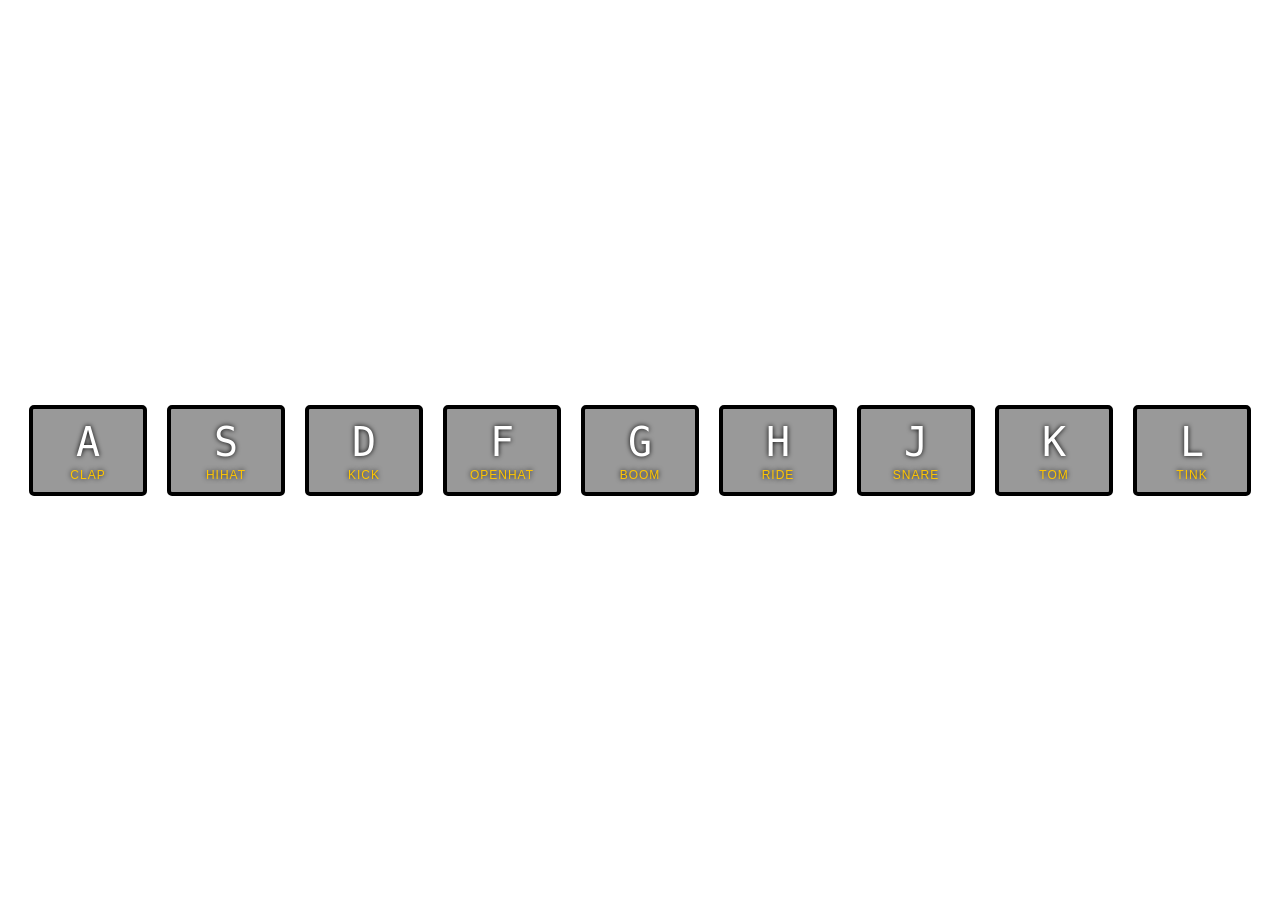
<file: 01 - JavaScript Drum Kit/index.html>
<!DOCTYPE html>
<html lang="en">
<head>
  <meta charset="UTF-8">
  <title>JS Drum Kit</title>
  <link rel="stylesheet" href="css/style.css">
</head>
<body>


  <div class="keys">
    <div data-key="65" class="key">
      <kbd>A</kbd>
      <span class="sound">clap</span>
    </div>
    <div data-key="83" class="key">
      <kbd>S</kbd>
      <span class="sound">hihat</span>
    </div>
    <div data-key="68" class="key">
      <kbd>D</kbd>
      <span class="sound">kick</span>
    </div>
    <div data-key="70" class="key">
      <kbd>F</kbd>
      <span class="sound">openhat</span>
    </div>
    <div data-key="71" class="key">
      <kbd>G</kbd>
      <span class="sound">boom</span>
    </div>
    <div data-key="72" class="key">
      <kbd>H</kbd>
      <span class="sound">ride</span>
    </div>
    <div data-key="74" class="key">
      <kbd>J</kbd>
      <span class="sound">snare</span>
    </div>
    <div data-key="75" class="key">
      <kbd>K</kbd>
      <span class="sound">tom</span>
    </div>
    <div data-key="76" class="key">
      <kbd>L</kbd>
      <span class="sound">tink</span>
    </div>
  </div>

  <audio data-key="65" src="public/sounds/clap.wav"></audio>
  <audio data-key="83" src="public/sounds/hihat.wav"></audio>
  <audio data-key="68" src="public/sounds/kick.wav"></audio>
  <audio data-key="70" src="public/sounds/openhat.wav"></audio>
  <audio data-key="71" src="public/sounds/boom.wav"></audio>
  <audio data-key="72" src="public/sounds/ride.wav"></audio>
  <audio data-key="74" src="public/sounds/snare.wav"></audio>
  <audio data-key="75" src="public/sounds/tom.wav"></audio>
  <audio data-key="76" src="public/sounds/tink.wav"></audio>

<script>

    function playSound (e){
    const audio = document.querySelector(`audio[data-key="${e.keyCode}" ]`);
    const key = document.querySelector(`.key[data-key="${e.keyCode}" ]`);
    if(!audio) return;
    audio.currentTime = 0;
    audio.play();
    key.classList.add('playing');
    const keys = document.querySelectorAll('.key');
    keys.forEach(key => key.addEventListener('transitionend', removeTransition));
}


    function removeTransition(e){
        if(e.propertyName !== 'transform') return;
        this.classList.remove('playing');

    }

    
    window.addEventListener('keydown', playSound);
</script>
</body>
</html>
</file>
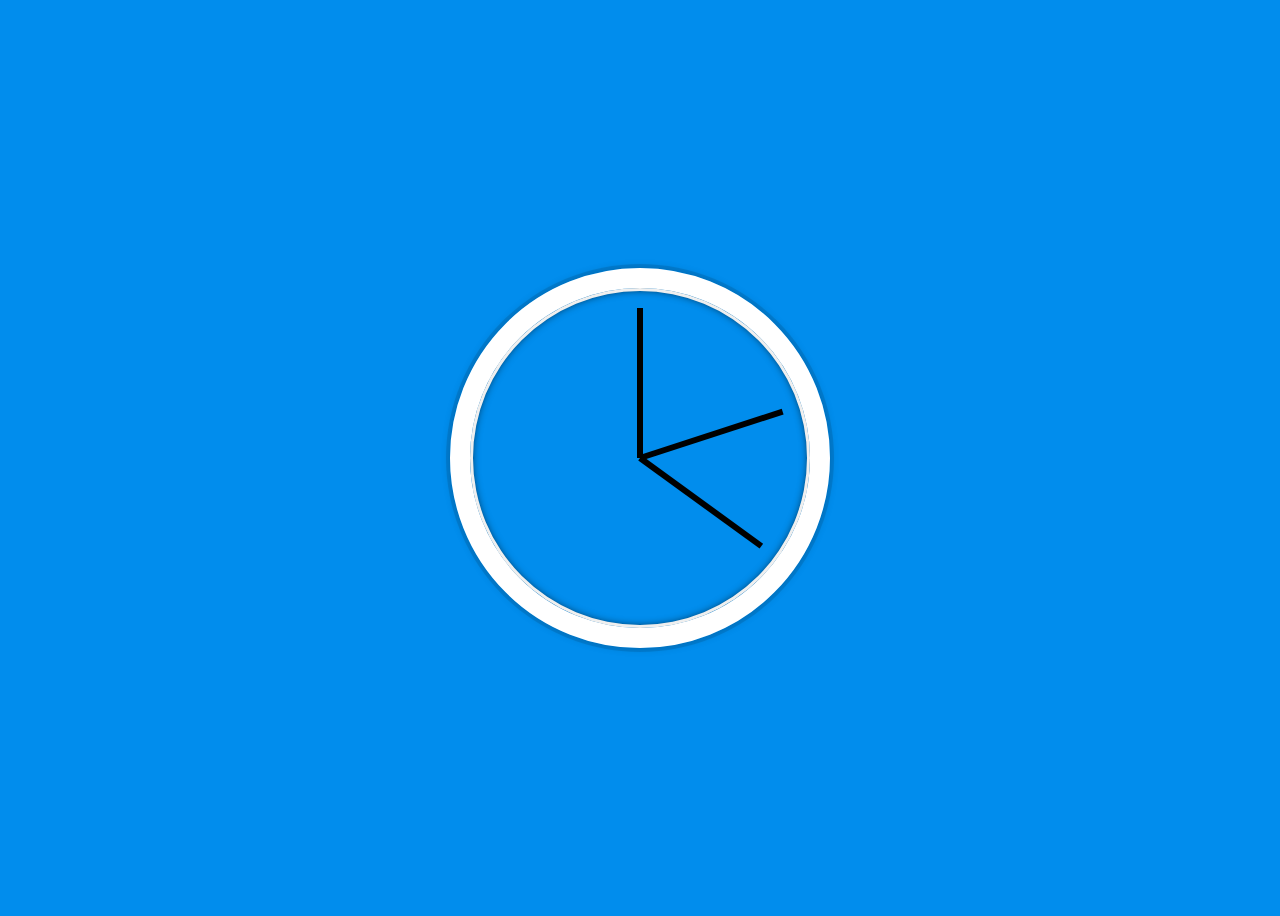
<file: 02 - JS and CSS Clock/index.html>
<!DOCTYPE html>
<html lang="en">
<head>
  <meta charset="UTF-8">
  <title>JS + CSS Clock</title>
</head>
<body>


    <div class="clock">
      <div class="clock-face">
        <div class="hand hour-hand"></div>
        <div class="hand mins-hand"></div>
        <div class="hand second-hand"></div>
      </div>
    </div>


  <style>
    html {
      background:#018DED url(http://unsplash.it/1500/1000?image=881&blur=50);
      background-size:cover;
      font-family:'helvetica neue';
      text-align: center;
      font-size: 10px;
    }

    body {
      font-size: 2rem;
      display:flex;
      flex:1;
      min-height: 100vh;
      align-items: center;
    }

    .clock {
      width: 30rem;
      height: 30rem;
      border:20px solid white;
      border-radius:50%;
      margin:50px auto;
      position: relative;
      padding:2rem;
      box-shadow:
        0 0 0 4px rgba(0,0,0,0.1),
        inset 0 0 0 3px #EFEFEF,
        inset 0 0 10px black,
        0 0 10px rgba(0,0,0,0.2);
    }

    .clock-face {
      position: relative;
      width: 100%;
      height: 100%;
      transform: translateY(-3px); /* account for the height of the clock hands */
    }

    .hand {
      width:50%;
      height:6px;
      background:black;
      position: absolute;
      top:50%;
        transform-origin: 100% ;
        transform: rotate(90deg);
        transition: all 0.05s;
        transition-timing-function: cubic-bezier(0.1, 2.7, 0.58, 1);
    }

  </style>

  <script>
      const secondHand = document.querySelector('.second-hand');
      const minsHand = document.querySelector('.mins-hand');
      const hourHand = document.querySelector('.hour-hand');
      
      function setDate(){
          const now = new  Date();
          
          const seconds = now.getSeconds();
          const secondsDegrees = ((seconds / 60) * 360 +90);
          secondHand.style.transform = `rotate(${secondsDegrees}deg)`;
          
          const mins = now.getMinutes();
          const minsDegrees = ((mins /60)* 360 + 90);
          minsHand.style.transform = `rotate(${minsDegrees}deg)`;
          
          const hour = now.getMinutes();
          const hourDegrees = ((hour /12)* 360 + 90);
           hourHand.style.transform = `rotate(${hourDegrees}deg)`;
      }

      setInterval(setDate, 1000);
  </script>
</body>
</html>
</file>
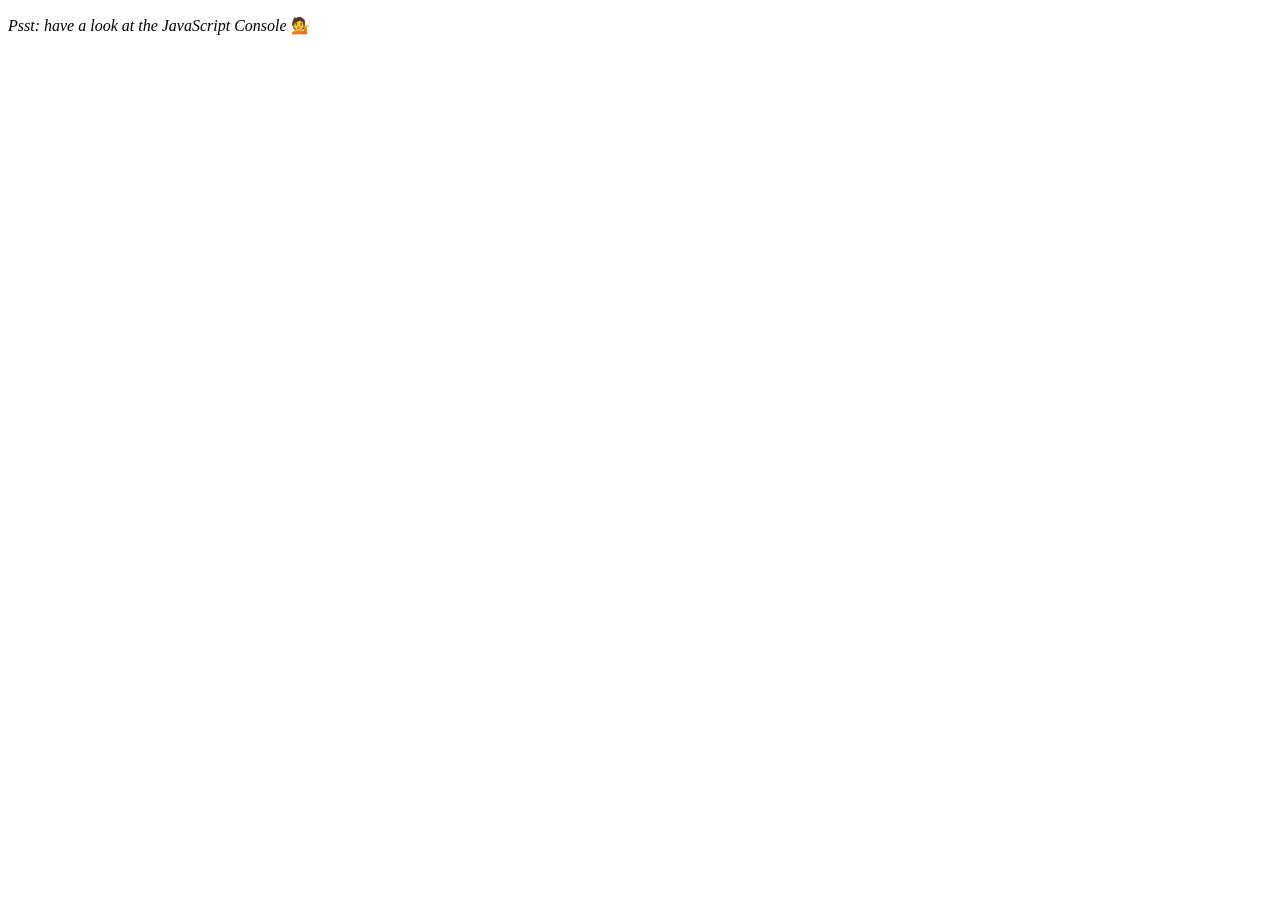
<file: 04 - Array Cardio Day 1/index.html>
<!DOCTYPE html>
<html lang="en">
<head>
  <meta charset="UTF-8">
  <title>Array Cardio 💪</title>
</head>
<body>
  <p><em>Psst: have a look at the JavaScript Console</em> 💁</p>
  <script>
    // Get your shorts on - this is an array workout!
    // ## Array Cardio Day 1

    // Some data we can work with

    const inventors = [
      { first: 'Albert', last: 'Einstein', year: 1879, passed: 1955 },
      { first: 'Isaac', last: 'Newton', year: 1643, passed: 1727 },
      { first: 'Galileo', last: 'Galilei', year: 1564, passed: 1642 },
      { first: 'Marie', last: 'Curie', year: 1867, passed: 1934 },
      { first: 'Johannes', last: 'Kepler', year: 1571, passed: 1630 },
      { first: 'Nicolaus', last: 'Copernicus', year: 1473, passed: 1543 },
      { first: 'Max', last: 'Planck', year: 1858, passed: 1947 },
      { first: 'Katherine', last: 'Blodgett', year: 1898, passed: 1979 },
      { first: 'Ada', last: 'Lovelace', year: 1815, passed: 1852 },
      { first: 'Sarah E.', last: 'Goode', year: 1855, passed: 1905 },
      { first: 'Lise', last: 'Meitner', year: 1878, passed: 1968 },
      { first: 'Hanna', last: 'Hammarström', year: 1829, passed: 1909 }
    ];

    const people = ['Beck, Glenn', 'Becker, Carl', 'Beckett, Samuel', 'Beddoes, Mick', 'Beecher, Henry', 'Beethoven, Ludwig', 'Begin, Menachem', 'Belloc, Hilaire', 'Bellow, Saul', 'Benchley, Robert', 'Benenson, Peter', 'Ben-Gurion, David', 'Benjamin, Walter', 'Benn, Tony', 'Bennington, Chester', 'Benson, Leana', 'Bent, Silas', 'Bentsen, Lloyd', 'Berger, Ric', 'Bergman, Ingmar', 'Berio, Luciano', 'Berle, Milton', 'Berlin, Irving', 'Berne, Eric', 'Bernhard, Sandra', 'Berra, Yogi', 'Berry, Halle', 'Berry, Wendell', 'Bethea, Erin', 'Bevan, Aneurin', 'Bevel, Ken', 'Biden, Joseph', 'Bierce, Ambrose', 'Biko, Steve', 'Billings, Josh', 'Biondo, Frank', 'Birrell, Augustine', 'Black Elk', 'Blair, Robert', 'Blair, Tony', 'Blake, William'];

    // Array.prototype.filter()
    // 1. Filter the list of inventors for those who were born in the 1500's
    const fifteen = inventors.filter(inventor => (inventor.year >= 1500 && inventor.year < 1600));

    console.table(fifteen);

    // Array.prototype.map()
    // 2. Give us an array of the inventor first and last names
    const fullNames = inventors.map(inventor => `${inventor.first} ${inventor.last}`);
    console.log(fullNames);

    // Array.prototype.sort()
    // 3. Sort the inventors by birthdate, oldest to youngest
    // const ordered = inventors.sort(function(a, b) {
    //   if(a.year > b.year) {
    //     return 1;
    //   } else {
    //     return -1;
    //   }
    // });

    const ordered = inventors.sort((a, b) => a.year > b.year ? 1 : -1);
    console.table(ordered);

    // Array.prototype.reduce()
    // 4. How many years did all the inventors live?
    const totalYears = inventors.reduce((total, inventor) => {
      return total + (inventor.passed - inventor.year);
    }, 0);

    console.log(totalYears);

    // 5. Sort the inventors by years lived
    const oldest = inventors.sort(function(a, b) {
      const lastInventor = a.passed - a.year;
      const nextInventor = b.passed - b.year;
      return lastInventor > nextInventor ? -1 : 1;
    });
    console.table(oldest);

    // 6. create a list of Boulevards in Paris that contain 'de' anywhere in the name
    // https://en.wikipedia.org/wiki/Category:Boulevards_in_Paris

    // const category = document.querySelector('.mw-category');
    // const links = Array.from(category.querySelectorAll('a'));
    // const de = links
    //             .map(link => link.textContent)
    //             .filter(streetName => streetName.includes('de'));

    // 7. sort Exercise
    // Sort the people alphabetically by last name
    const alpha = people.sort((lastOne, nextOne) => {
      const [aLast, aFirst] = lastOne.split(', ');
      const [bLast, bFirst] = nextOne.split(', ');
      return aLast > bLast ? 1 : -1;
    });
    console.log(alpha);

    // 8. Reduce Exercise
    // Sum up the instances of each of these
    const data = ['car', 'car', 'truck', 'truck', 'bike', 'walk', 'car', 'van', 'bike', 'walk', 'car', 'van', 'car', 'truck', 'pogostick'];

    const transportation = data.reduce(function(obj, item) {
      if (!obj[item]) {
        obj[item] = 0;
      }
      obj[item]++;
      return obj;
    }, {});

    console.log(transportation);

  </script>
</body>
</html>
</file>
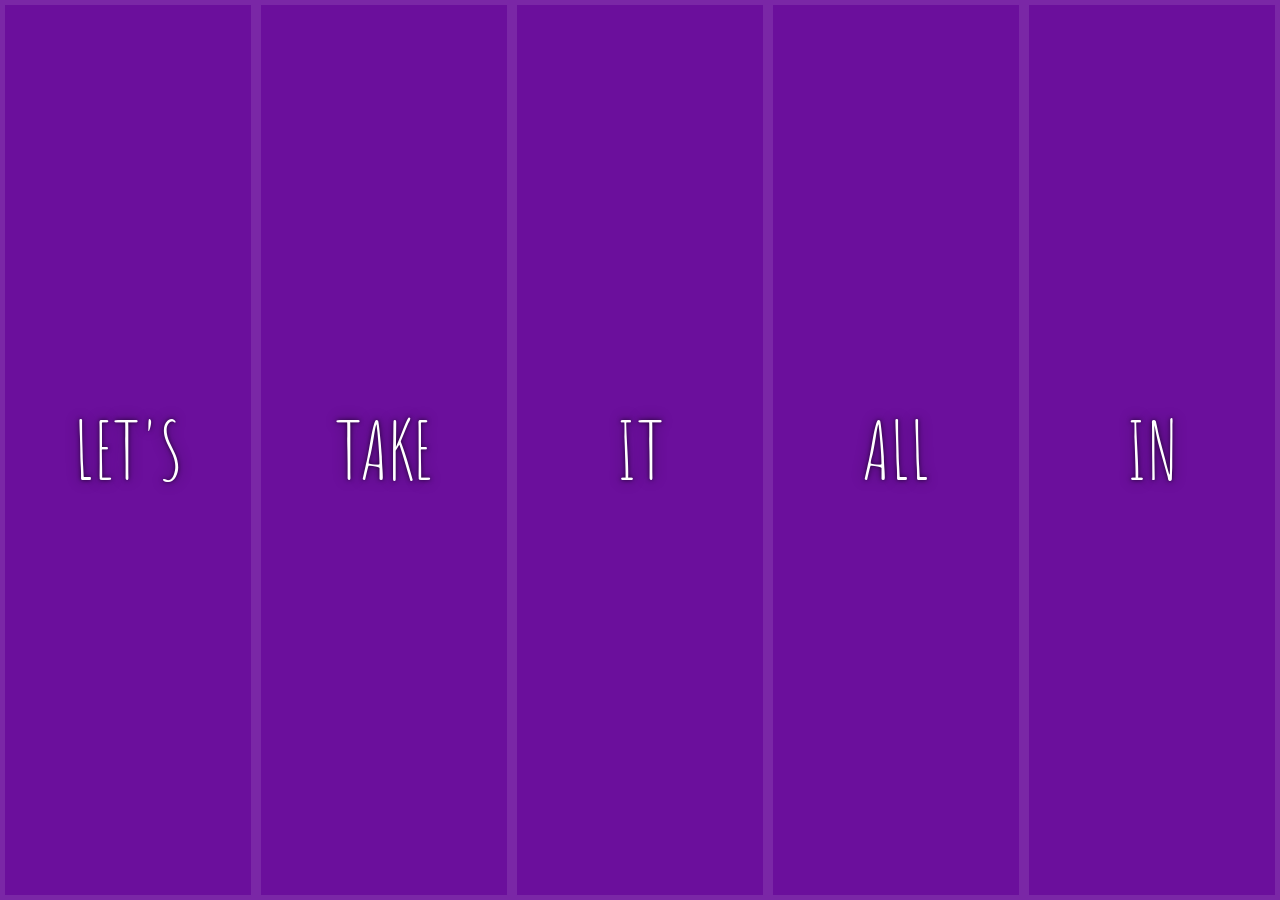
<file: 05 - Flex Panel Gallery/index.html>
<!DOCTYPE html>
<html lang="en">
<head>
  <meta charset="UTF-8">
  <title>Flex Panels 💪</title>
  <link href='https://fonts.googleapis.com/css?family=Amatic+SC' rel='stylesheet' type='text/css'>
</head>
<body>
  <style>
    html {
      box-sizing: border-box;
      background:#ffc600;
      font-family:'helvetica neue';
      font-size: 20px;
      font-weight: 200;
    }
    body {
      margin: 0;
    }
    *, *:before, *:after {
      box-sizing: inherit;
    }

    .panels {
      min-height:100vh;
      overflow: hidden;
      display: flex;
    }

    .panel {
      background:#6B0F9C;
      box-shadow:inset 0 0 0 5px rgba(255,255,255,0.1);
      color:white;
      text-align: center;
      align-items:center;
      /* Safari transitionend event.propertyName === flex */
      /* Chrome + FF transitionend event.propertyName === flex-grow */
      transition:
        font-size 0.7s cubic-bezier(0.61,-0.19, 0.7,-0.11),
        flex 0.7s cubic-bezier(0.61,-0.19, 0.7,-0.11),
        background 0.2s;
      font-size: 20px;
      background-size:cover;
      background-position:center;
      flex: 1;
      justify-content: center;
      display: flex;
      flex-direction: column;
    }


    .panel1 { background-image:url(https://source.unsplash.com/gYl-UtwNg_I/1500x1500); }
    .panel2 { background-image:url(https://source.unsplash.com/1CD3fd8kHnE/1500x1500); }
    .panel3 { background-image:url(https://images.unsplash.com/photo-1465188162913-8fb5709d6d57?ixlib=rb-0.3.5&q=80&fm=jpg&crop=faces&cs=tinysrgb&w=1500&h=1500&fit=crop&s=967e8a713a4e395260793fc8c802901d); }
    .panel4 { background-image:url(https://source.unsplash.com/ITjiVXcwVng/1500x1500); }
    .panel5 { background-image:url(https://source.unsplash.com/3MNzGlQM7qs/1500x1500); }

    /* Flex Items */
    .panel > * {
      margin:0;
      width: 100%;
      transition:transform 0.5s;
      flex: 1 0 auto;
      display:flex;
      justify-content: center;
      align-items: center;
    }

    .panel > *:first-child { transform: translateY(-100%); }
    .panel.open-active > *:first-child { transform: translateY(0); }
    .panel > *:last-child { transform: translateY(100%); }
    .panel.open-active > *:last-child { transform: translateY(0); }

    .panel p {
      text-transform: uppercase;
      font-family: 'Amatic SC', cursive;
      text-shadow:0 0 4px rgba(0, 0, 0, 0.72), 0 0 14px rgba(0, 0, 0, 0.45);
      font-size: 2em;
    }
    .panel p:nth-child(2) {
      font-size: 4em;
    }

    .panel.open {
      flex: 5;
      font-size:40px;
    }

    .cta {
      color:white;
      text-decoration: none;
    }

  </style>


  <div class="panels">
    <div class="panel panel1">
      <p>Hey</p>
      <p>Let's</p>
      <p>Dance</p>
    </div>
    <div class="panel panel2">
      <p>Give</p>
      <p>Take</p>
      <p>Receive</p>
    </div>
    <div class="panel panel3">
      <p>Experience</p>
      <p>It</p>
      <p>Today</p>
    </div>
    <div class="panel panel4">
      <p>Give</p>
      <p>All</p>
      <p>You can</p>
    </div>
    <div class="panel panel5">
      <p>Life</p>
      <p>In</p>
      <p>Motion</p>
    </div>
  </div>

  <script>
    const panels = document.querySelectorAll('.panel');

    function toggleOpen() {
      console.log('Hello');
      this.classList.toggle('open');
    }

    function toggleActive(e) {
      console.log(e.propertyName);
      if (e.propertyName.includes('flex')) {
        this.classList.toggle('open-active');
      }
    }

    panels.forEach(panel => panel.addEventListener('click', toggleOpen));
    panels.forEach(panel => panel.addEventListener('transitionend', toggleActive));
  </script>

</body>
</html>
</file>
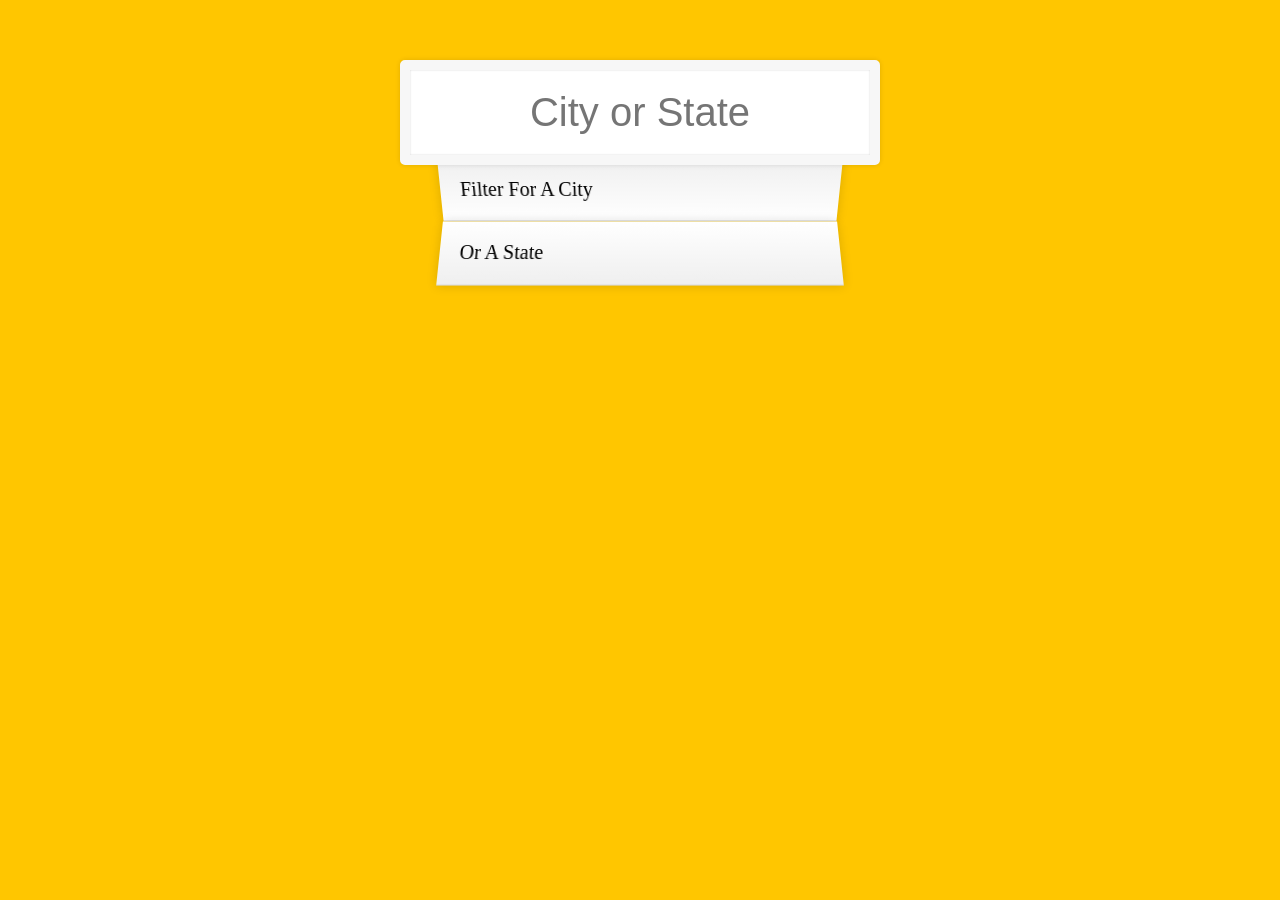
<file: 06 - Type Ahead/index.html>
<!DOCTYPE html>
<html lang="en">
<head>
  <meta charset="UTF-8">
  <title>Type Ahead 👀</title>
  <link rel="stylesheet" href="style.css">
</head>
<body>

  <form class="search-form">
    <input type="text" class="search" placeholder="City or State">
    <ul class="suggestions">
      <li>Filter for a city</li>
      <li>or a state</li>
    </ul>
  </form>
<script>
const endpoint = 'https://gist.githubusercontent.com/Miserlou/c5cd8364bf9b2420bb29/raw/2bf258763cdddd704f8ffd3ea9a3e81d25e2c6f6/cities.json';

const cities = [];
fetch(endpoint)
  .then(blob => blob.json())
  .then(data => cities.push(...data));

function findMatches(wordToMatch, cities) {
  return cities.filter(place => {
    // here we need to figure out if the city or state matches what was searched
    const regex = new RegExp(wordToMatch, 'gi');
    return place.city.match(regex) || place.state.match(regex)
  });
}

function numberWithCommas(x) {
  return x.toString().replace(/\B(?=(\d{3})+(?!\d))/g, ',');
}

function displayMatches() {
  const matchArray = findMatches(this.value, cities);
  const html = matchArray.map(place => {
    const regex = new RegExp(this.value, 'gi');
    const cityName = place.city.replace(regex, `<span class="hl">${this.value}</span>`);
    const stateName = place.state.replace(regex, `<span class="hl">${this.value}</span>`);
    return `
      <li>
        <span class="name">${cityName}, ${stateName}</span>
        <span class="population">${numberWithCommas(place.population)}</span>
      </li>
    `;
  }).join('');
  suggestions.innerHTML = html;
}

const searchInput = document.querySelector('.search');
const suggestions = document.querySelector('.suggestions');

searchInput.addEventListener('change', displayMatches);
searchInput.addEventListener('keyup', displayMatches);

</script>
  </body>
</html>
</file>
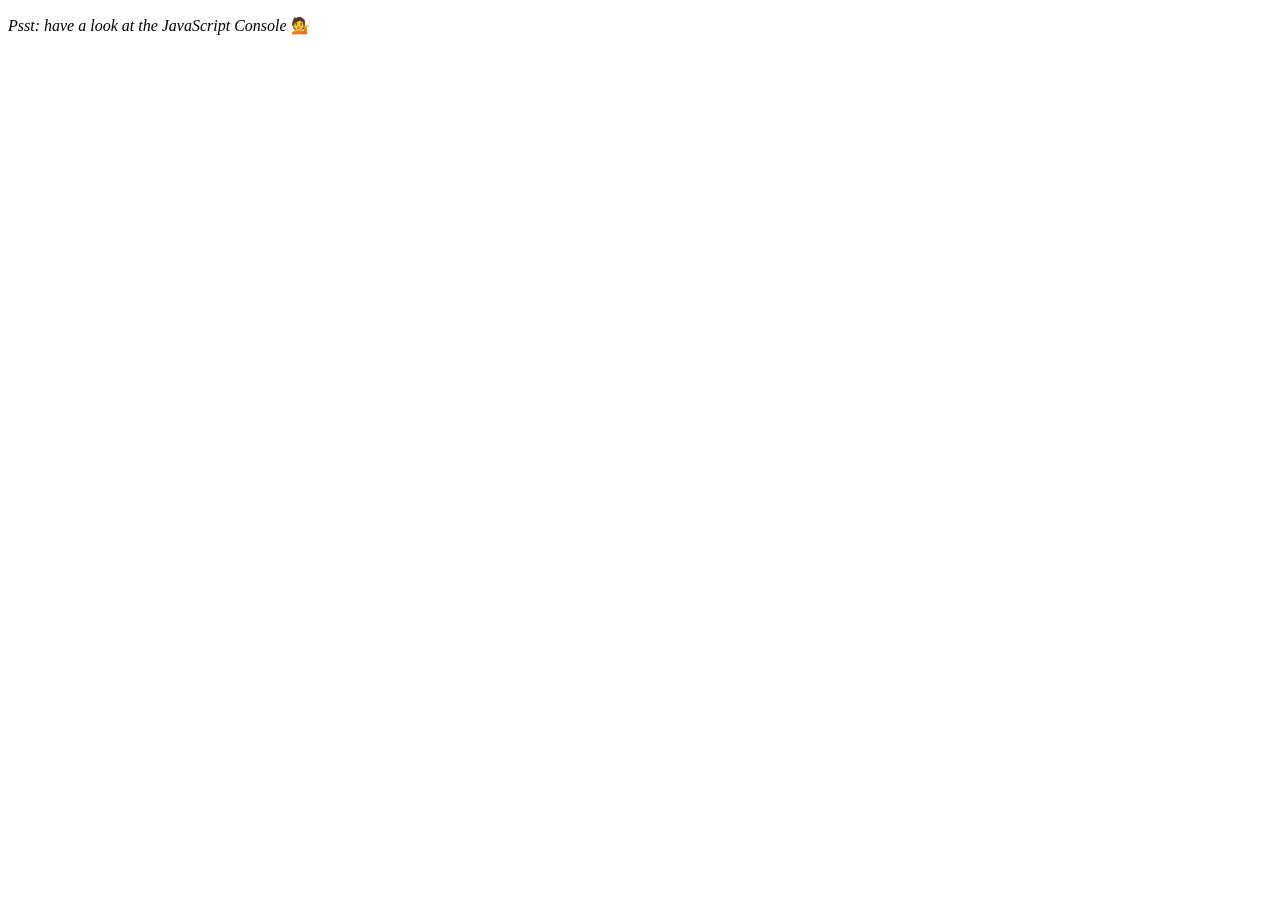
<file: 07 - Array Cardio Day 2/index.html>
<!DOCTYPE html>
<html lang="en">
<head>
  <meta charset="UTF-8">
  <title>Array Cardio 💪💪</title>
</head>
<body>
  <p><em>Psst: have a look at the JavaScript Console</em> 💁</p>
  <script>
    // ## Array Cardio Day 2

    const people = [
      { name: 'Wes', year: 1988 },
      { name: 'Kait', year: 1986 },
      { name: 'Irv', year: 1970 },
      { name: 'Lux', year: 2015 },
    ];

    const comments = [
      { text: 'Love this!', id: 523423 },
      { text: 'Super good', id: 823423 },
      { text: 'You are the best', id: 2039842 },
      { text: 'Ramen is my fav food ever', id: 123523 },
      { text: 'Nice Nice Nice!', id: 542328 }
    ];

    // Some and Every Checks
    // Array.prototype.some() // is at least one person 19?
    // const isAdult = people.some(function(person) {
    //   const currentYear = (new Date()).getFullYear();
    //   if(currentYear - person.year >= 19) {
    //     return true;
    //   }
    // });

    const isAdult = people.some(person => ((new Date()).getFullYear()) - person.year >= 19);

    console.log({isAdult});
    // Array.prototype.every() // is everyone 19?

    const allAdults = people.every(person => ((new Date()).getFullYear()) - person.year >= 19);
    console.log({allAdults});

    // Array.prototype.find()
    // Find is like filter, but instead returns just the one you are looking for
    // find the comment with the ID of 823423


    const comment = comments.find(comment => comment.id === 823423);

    console.log(comment);

    // Array.prototype.findIndex()
    // Find the comment with this ID
    // delete the comment with the ID of 823423
    const index = comments.findIndex(comment => comment.id === 823423);
    console.log(index);

    // comments.splice(index, 1);

    const newComments = [
      ...comments.slice(0, index),
      ...comments.slice(index + 1)
    ];

  </script>
</body>
</html>
</file>
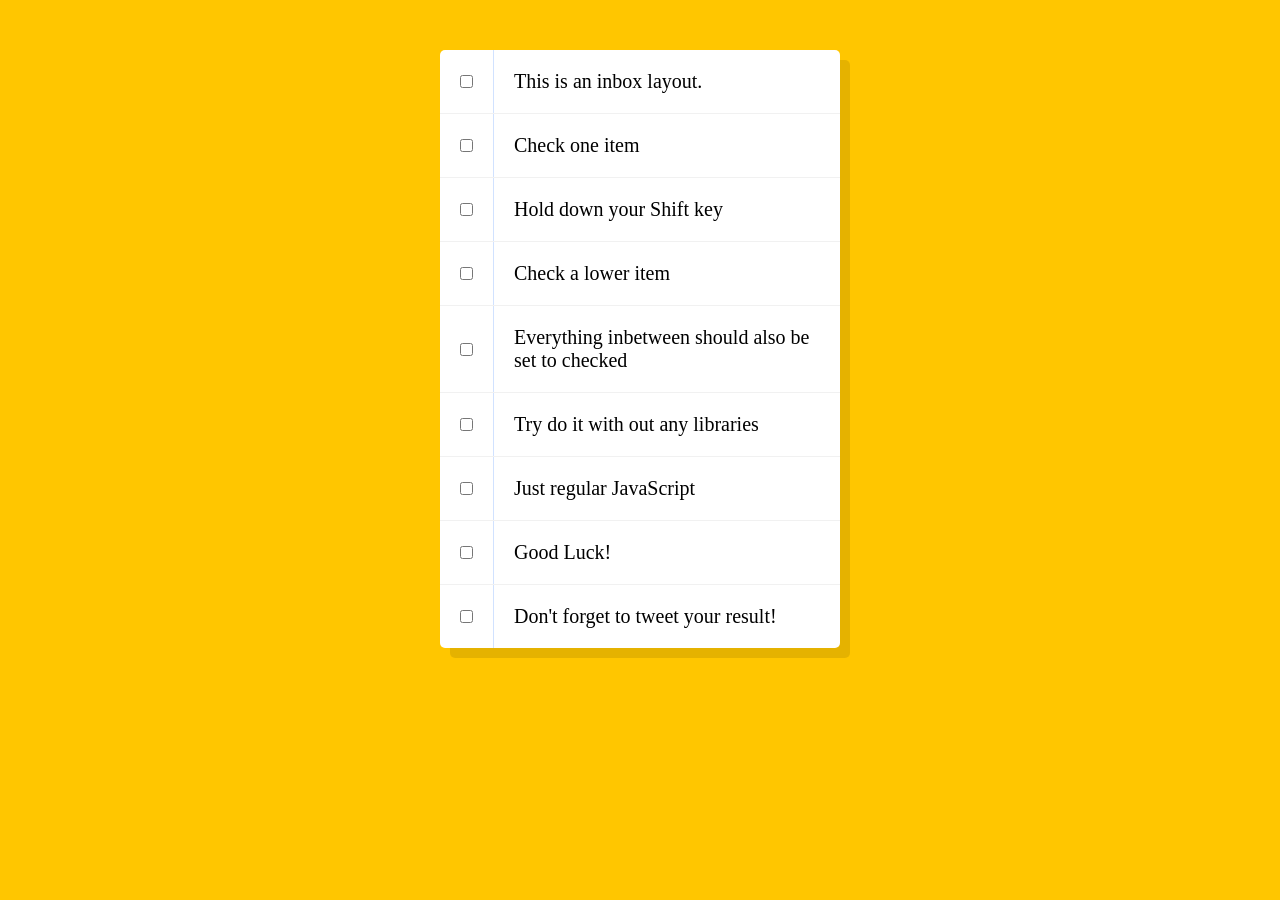
<file: 10 - Hold Shift and Check Checkboxes/index.html>
<!DOCTYPE html>
<html lang="en">
<head>
  <meta charset="UTF-8">
  <title>Hold Shift to Check Multiple Checkboxes</title>
</head>
<body>
  <style>

    html {
      font-family: sans-serif;
      background:#ffc600;
    }

    .inbox {
      max-width:400px;
      margin:50px auto;
      background:white;
      border-radius:5px;
      box-shadow:10px 10px 0 rgba(0,0,0,0.1);
    }

    .item {
      display:flex;
      align-items:center;
      border-bottom: 1px solid #F1F1F1;
    }

    .item:last-child {
      border-bottom:0;
    }


    input:checked + p {
      background:#F9F9F9;
      text-decoration: line-through;
    }

    input[type="checkbox"] {
      margin:20px;
    }

    p {
      margin:0;
      padding:20px;
      transition:background 0.2s;
      flex:1;
      font-family:'helvetica neue';
      font-size: 20px;
      font-weight: 200;
      border-left: 1px solid #D1E2FF;
    }

    .details {
      text-align: center;
      font-size: 15px;
    }


  </style>
   <!--
   The following is a common layout you would see in an email client.

   When a user clicks a checkbox, holds Shift, and then clicks another checkbox a few rows down, all the checkboxes inbetween those two checkboxes should be checked.

  -->
  <div class="inbox">
    <div class="item">
      <input type="checkbox">
      <p>This is an inbox layout.</p>
    </div>
    <div class="item">
      <input type="checkbox">
      <p>Check one item</p>
    </div>
    <div class="item">
      <input type="checkbox">
      <p>Hold down your Shift key</p>
    </div>
    <div class="item">
      <input type="checkbox">
      <p>Check a lower item</p>
    </div>
    <div class="item">
      <input type="checkbox">
      <p>Everything inbetween should also be set to checked</p>
    </div>
    <div class="item">
      <input type="checkbox">
      <p>Try do it with out any libraries</p>
    </div>
    <div class="item">
      <input type="checkbox">
      <p>Just regular JavaScript</p>
    </div>
    <div class="item">
      <input type="checkbox">
      <p>Good Luck!</p>
    </div>
    <div class="item">
      <input type="checkbox">
      <p>Don't forget to tweet your result!</p>
    </div>
  </div>

<script>
const checkboxes = document.querySelectorAll('.inbox input[type="checkbox"]');

let lastChecked;

function handleCheck(e) {
  // Check if they had the shift key down
  // AND check that they are checking it
  let inBetween = false;
  if (e.shiftKey && this.checked) {
    // go ahead and do what we please
    // loop over every single checkbox
    checkboxes.forEach(checkbox => {
      console.log(checkbox);
      if (checkbox === this || checkbox === lastChecked) {
        inBetween = !inBetween;
        console.log('STarting to check them inbetween!');
      }

      if (inBetween) {
        checkbox.checked = true;
      }
    });
  }

  lastChecked = this;
}

checkboxes.forEach(checkbox => checkbox.addEventListener('click', handleCheck));
</script>
</body>
</html>
</file>
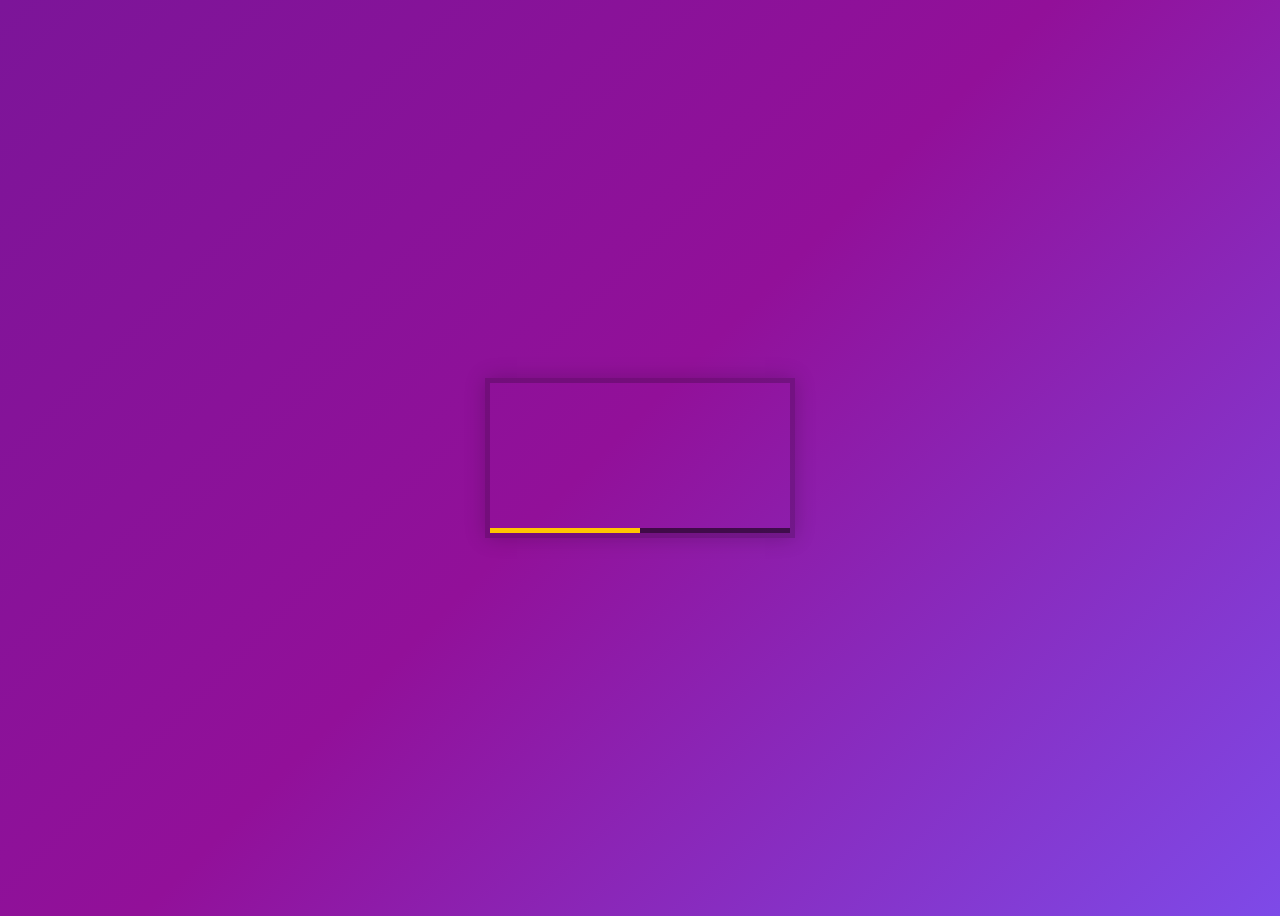
<file: 11 - Custom Video Player/index.html>
<!DOCTYPE html>
<html lang="en">
<head>
  <meta charset="UTF-8">
  <title>HTML Video Player</title>
  <link rel="stylesheet" href="style.css">
</head>
<body>

   <div class="player">
     <video class="player__video viewer" src="https://player.vimeo.com/external/194837908.sd.mp4?s=c350076905b78c67f74d7ee39fdb4fef01d12420&profile_id=164"></video>

     <div class="player__controls">
       <div class="progress">
        <div class="progress__filled"></div>
       </div>
       <button class="player__button toggle" title="Toggle Play">►</button>
       <input type="range" name="volume" class="player__slider" min="0" max="1" step="0.05" value="1">
       <input type="range" name="playbackRate" class="player__slider" min="0.5" max="2" step="0.1" value="1">
       <button data-skip="-10" class="player__button">« 10s</button>
       <button data-skip="25" class="player__button">25s »</button>
     </div>
   </div>

  <script src="scripts.js"></script>
</body>
</html>
</file>
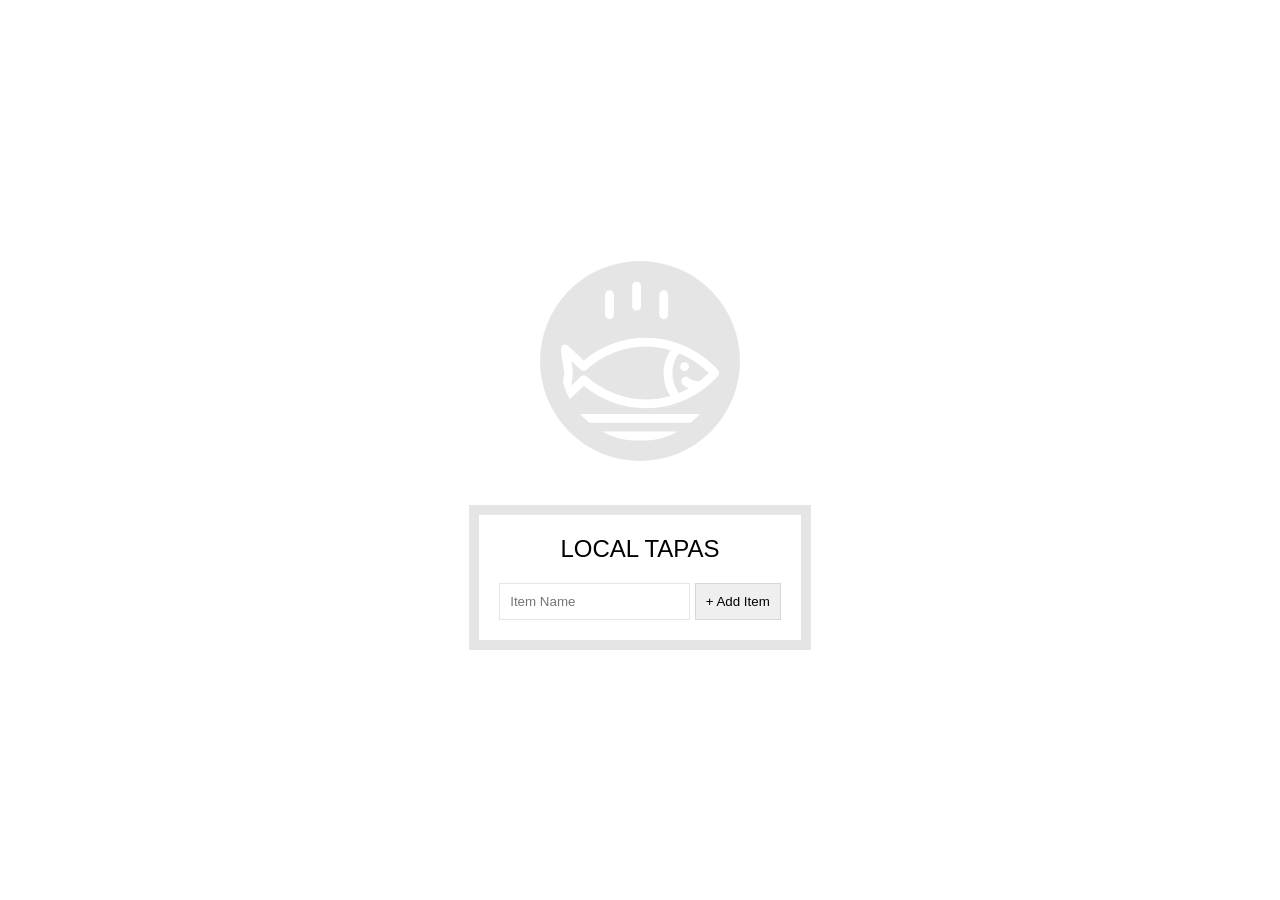
<file: 15 - LocalStorage/index.html>
<!DOCTYPE html>
<html lang="en">
<head>
  <meta charset="UTF-8">
  <title>LocalStorage</title>
  <link rel="stylesheet" href="css/style.css">
</head>
<body>
  <!--
      Fish SVG Cred:
      https://thenounproject.com/search/?q=fish&i=589236
   -->

   <svg xmlns="http://www.w3.org/2000/svg" xmlns:xlink="http://www.w3.org/1999/xlink" version="1.1" x="0px" y="0px" viewBox="0 0 512 512" enable-background="new 0 0 512 512" xml:space="preserve"><g><path d="M495.9,425.3H16.1c-5.2,0-10.1,2.9-12.5,7.6c-2.4,4.7-2.1,10.3,0.9,14.6l39,56.4c2.6,3.8,7,6.1,11.6,6.1h401.7   c4.6,0,9-2.3,11.6-6.1l39-56.4c3-4.3,3.3-9.9,0.9-14.6C506,428.2,501.1,425.3,495.9,425.3z M449.4,481.8H62.6L43,453.6H469   L449.4,481.8z"/><path d="M158.3,122c7.8,0,14.1-6.3,14.1-14.1V43.4c0-7.8-6.3-14.1-14.1-14.1c-7.8,0-14.1,6.3-14.1,14.1v64.5   C144.2,115.7,150.5,122,158.3,122z"/><path d="M245.1,94.7c7.8,0,14.1-6.3,14.1-14.1V16.1c0-7.8-6.3-14.1-14.1-14.1C237.3,2,231,8.3,231,16.1v64.5   C231,88.4,237.3,94.7,245.1,94.7z"/><path d="M331.9,122c7.8,0,14.1-6.3,14.1-14.1V43.4c0-7.8-6.3-14.1-14.1-14.1s-14.1,6.3-14.1,14.1v64.5   C317.8,115.7,324.1,122,331.9,122z"/><path d="M9.6,385.2c5.3,2.8,11.8,1.9,16.2-2.2l50.6-47.7c56.7,46.5,126.6,71.9,198.3,71.9c0,0,0,0,0,0   c87.5,0,169.7-36.6,231.4-103.2c5-5.4,5-13.8,0-19.2c-61.8-66.5-144-103.2-231.4-103.2c-72,0-142.2,25.6-199,72.5l-50-47.1   c-4.4-4.1-10.9-5-16.2-2.2c-5.3,2.8-8.3,8.7-7.4,14.6l11.6,75L2.2,370.6C1.3,376.5,4.2,382.4,9.6,385.2z M380.9,230.8   c34.9,14.3,67.2,35.7,95.3,63.6c-10.1,10-20.8,19.2-31.9,27.5c-22.4-3.3-29.6-8.8-30.7-9.7c-4-5.7-11.8-7.7-18.1-4.4   c-6.9,3.6-9.5,12.2-5.9,19.1c1.9,3.5,7.3,10.3,22.4,16c-10.1,5.7-20.5,10.7-31.1,15.1C352.4,320.2,352.4,268.6,380.9,230.8z    M36.3,255.6l29.4,27.7c5.3,5,13.6,5.1,19.1,0.3c53.2-47.6,120.7-73.7,190-73.7c26.9,0,53.2,3.9,78.5,11.3   c-29.3,44.6-29.3,102,0,146.6c-25.3,7.4-51.6,11.3-78.5,11.3c-69,0-136.3-26-189.4-73.2c-2.7-2.4-13.4-6.3-19.1,0.3l-30.1,28.3   l5.7-40C42.2,293,36.3,255.6,36.3,255.6z"/><circle cx="398.8" cy="273.8" r="14.1"/></g></svg>

  <div class="wrapper">
    <h2>LOCAL TAPAS</h2>
    <p></p>
    <ul class="plates">
      <li>Loading Tapas...</li>
    </ul>
    <form class="add-items">
      <input type="text" name="item" placeholder="Item Name" required>
      <input type="submit" value="+ Add Item">
    </form>
  </div>

<script>
  const addItems = document.querySelector('.add-items');
  const itemsList = document.querySelector('.plates');
  const items = JSON.parse(localStorage.getItem('items')) || [];

  function addItem(e) {
    e.preventDefault();
    const text = (this.querySelector('[name=item]')).value;
    const item = {
      text,
      done: false
    };

    items.push(item);
    populateList(items, itemsList);
    localStorage.setItem('items', JSON.stringify(items));
    this.reset();
  }

  function populateList(plates = [], platesList) {
    platesList.innerHTML = plates.map((plate, i) => {
      return `
        <li>
          <input type="checkbox" data-index=${i} id="item${i}" ${plate.done ? 'checked' : ''} />
          <label for="item${i}">${plate.text}</label>
        </li>
      `;
    }).join('');
  }

  function toggleDone(e) {
    if (!e.target.matches('input')) return; // skip this unless it's an input
    const el = e.target;
    const index = el.dataset.index;
    items[index].done = !items[index].done;
    localStorage.setItem('items', JSON.stringify(items));
    populateList(items, itemsList);
  }

  addItems.addEventListener('submit', addItem);
  itemsList.addEventListener('click', toggleDone);

  populateList(items, itemsList);

</script>


</body>
</html>
</file>
<file: 01 - JavaScript Drum Kit/css/style.css>
html {
  font-size: 10px;
  background: url(http://i.imgur.com/b9r5sEL.jpg) bottom center;
  background-size: cover;
}
body,html {
  margin: 0;
  padding: 0;
  font-family: sans-serif;
}

.keys {
  display: flex;
  flex: 1;
  min-height: 100vh;
  align-items: center;
  justify-content: center;
}

.key {
  border: 4px solid black;
  border-radius: 5px;
  margin: 1rem;
  font-size: 1.5rem;
  padding: 1rem .5rem;
  transition: all .07s ;
  width: 100px;
  text-align: center;
  color: white;
  background: rgba(0,0,0,0.4);
  text-shadow: 0 0 5px black;
}

.playing {
  transform: scale(1.1);
  border-color: #ffc600;
  box-shadow: 0 0 10px #ffc600;
}

kbd {
  display: block;
  font-size: 40px;
}

.sound {
  font-size: 1.2rem;
  text-transform: uppercase;
  letter-spacing: .1rem;
  color: #ffc600;
}
</file>
<file: 06 - Type Ahead/style.css>
html {
      box-sizing: border-box;
      background:#ffc600;
      font-family:'helvetica neue';
      font-size: 20px;
      font-weight: 200;
    }
    *, *:before, *:after {
      box-sizing: inherit;
    }
    input {
      width: 100%;
      padding:20px;
    }

    .search-form {
      max-width:400px;
      margin:50px auto;
    }

    input.search {
      margin: 0;
      text-align: center;
      outline:0;
      border: 10px solid #F7F7F7;
      width: 120%;
      left: -10%;
      position: relative;
      top: 10px;
      z-index: 2;
      border-radius: 5px;
      font-size: 40px;
      box-shadow: 0 0 5px rgba(0, 0, 0, 0.12), inset 0 0 2px rgba(0, 0, 0, 0.19);
    }


    .suggestions {
      margin: 0;
      padding: 0;
      position: relative;
      /*perspective:20px;*/
    }
    .suggestions li {
      background:white;
      list-style: none;
      border-bottom: 1px solid #D8D8D8;
      box-shadow: 0 0 10px rgba(0, 0, 0, 0.14);
      margin:0;
      padding:20px;
      transition:background 0.2s;
      display:flex;
      justify-content:space-between;
      text-transform: capitalize;
    }

    .suggestions li:nth-child(even) {
      transform: perspective(100px) rotateX(3deg) translateY(2px) scale(1.001);
      background: linear-gradient(to bottom,  #ffffff 0%,#EFEFEF 100%);
    }
    .suggestions li:nth-child(odd) {
      transform: perspective(100px) rotateX(-3deg) translateY(3px);
      background: linear-gradient(to top,  #ffffff 0%,#EFEFEF 100%);
    }

    span.population {
      font-size: 15px;
    }


    .details {
      text-align: center;
      font-size: 15px;
    }

    .hl {
      background:#ffc600;
    }

    .love {
      text-align: center;
    }

    a {
      color:black;
      background:rgba(0,0,0,0.1);
      text-decoration: none;
    }
</file>
<file: 11 - Custom Video Player/style.css>
html {
  box-sizing: border-box;
}

*, *:before, *:after {
  box-sizing: inherit;
}

body {
  padding: 0;
  display:flex;
  background:#7A419B;
  min-height:100vh;
  background: linear-gradient(135deg, #7c1599 0%,#921099 48%,#7e4ae8 100%);
  background-size:cover;
  align-items: center;
  justify-content: center;
}

.player {
  max-width:750px;
  border:5px solid rgba(0,0,0,0.2);
  box-shadow:0 0 20px rgba(0,0,0,0.2);
  position: relative;
  font-size: 0;
  overflow: hidden;
}

/* This css is only applied when fullscreen is active. */
.player:fullscreen {
  max-width: none;
  width: 100%;
}

.player:-webkit-full-screen {
  max-width: none;
  width: 100%;
}

.player__video {
  width: 100%;
}

.player__button {
  background:none;
  border:0;
  line-height:1;
  color:white;
  text-align: center;
  outline:0;
  padding: 0;
  cursor:pointer;
  max-width:50px;
}

.player__button:focus {
  border-color: #ffc600;
}

.player__slider {
  width:10px;
  height:30px;
}

.player__controls {
  display:flex;
  position: absolute;
  bottom:0;
  width: 100%;
  transform: translateY(100%) translateY(-5px);
  transition:all .3s;
  flex-wrap:wrap;
  background:rgba(0,0,0,0.1);
}

.player:hover .player__controls {
  transform: translateY(0);
}

.player:hover .progress {
  height:15px;
}

.player__controls > * {
  flex:1;
}

.progress {
  flex:10;
  position: relative;
  display:flex;
  flex-basis:100%;
  height:5px;
  transition:height 0.3s;
  background:rgba(0,0,0,0.5);
  cursor:ew-resize;
}

.progress__filled {
  width:50%;
  background:#ffc600;
  flex:0;
  flex-basis:50%;
}

/* unholy css to style input type="range" */

input[type=range] {
  -webkit-appearance: none;
  background:transparent;
  width: 100%;
  margin: 0 5px;
}
input[type=range]:focus {
  outline: none;
}
input[type=range]::-webkit-slider-runnable-track {
  width: 100%;
  height: 8.4px;
  cursor: pointer;
  box-shadow: 1px 1px 1px rgba(0, 0, 0, 0), 0 0 1px rgba(13, 13, 13, 0);
  background: rgba(255,255,255,0.8);
  border-radius: 1.3px;
  border: 0.2px solid rgba(1, 1, 1, 0);
}
input[type=range]::-webkit-slider-thumb {
  box-shadow: 0 0 0 rgba(0, 0, 0, 0), 0 0 0 rgba(13, 13, 13, 0);
  height: 15px;
  width: 15px;
  border-radius: 50px;
  background: #ffc600;
  cursor: pointer;
  -webkit-appearance: none;
  margin-top: -3.5px;
  box-shadow:0 0 2px rgba(0,0,0,0.2);
}
input[type=range]:focus::-wefbkit-slider-runnable-track {
  background: #bada55;
}
input[type=range]::-moz-range-track {
  width: 100%;
  height: 8.4px;
  cursor: pointer;
  box-shadow: 1px 1px 1px rgba(0, 0, 0, 0), 0 0 1px rgba(13, 13, 13, 0);
  background: #ffffff;
  border-radius: 1.3px;
  border: 0.2px solid rgba(1, 1, 1, 0);
}
input[type=range]::-moz-range-thumb {
  box-shadow: 0 0 0 rgba(0, 0, 0, 0), 0 0 0 rgba(13, 13, 13, 0);
  height: 15px;
  width: 15px;
  border-radius: 50px;
  background: #ffc600;
  cursor: pointer;
}
</file>
<file: 15 - LocalStorage/css/style.css>
html {
      box-sizing: border-box;
      background:url('http://wes.io/hx9M/oh-la-la.jpg') center no-repeat;
      background-size:cover;
      min-height:100vh;
      display:flex;
      justify-content: center;
      align-items: center;
      text-align: center;
      font-family: Futura,"Trebuchet MS",Arial,sans-serif
    }
    *, *:before, *:after {box-sizing: inherit; }

    svg {
      fill:white;
      background: rgba(0,0,0,0.1);
      padding: 20px;
      border-radius: 50%;
      width:200px;
      margin-bottom: 50px;
    }

    .wrapper {
      padding: 20px;
      max-width: 350px;
      background: rgba(255,255,255,0.95);
      box-shadow: 0 0 0 10px rgba(0,0,0,0.1);
    }

    h2 {
      text-align: center;
      margin: 0;
      font-weight: 200;
    }

    .plates {
      margin: 0;
      padding: 0;
      text-align: left;
      list-style: none;
    }

    .plates li {
      border-bottom: 1px solid rgba(0,0,0,0.2);
      padding: 10px 0;
      font-weight: 100;
      display: flex;
    }

    .plates label {
      flex:1;
      cursor: pointer;

    }

    .plates input {
      display: none;
    }

    .plates input + label:before {
      content: '⬜️';
      margin-right: 10px;
    }

    .plates input:checked + label:before {
      content: '🌮';
    }

    .add-items {
      margin-top: 20px;
    }

    .add-items input {
      padding:10px;
      outline:0;
      border:1px solid rgba(0,0,0,0.1);
    }
</file>
